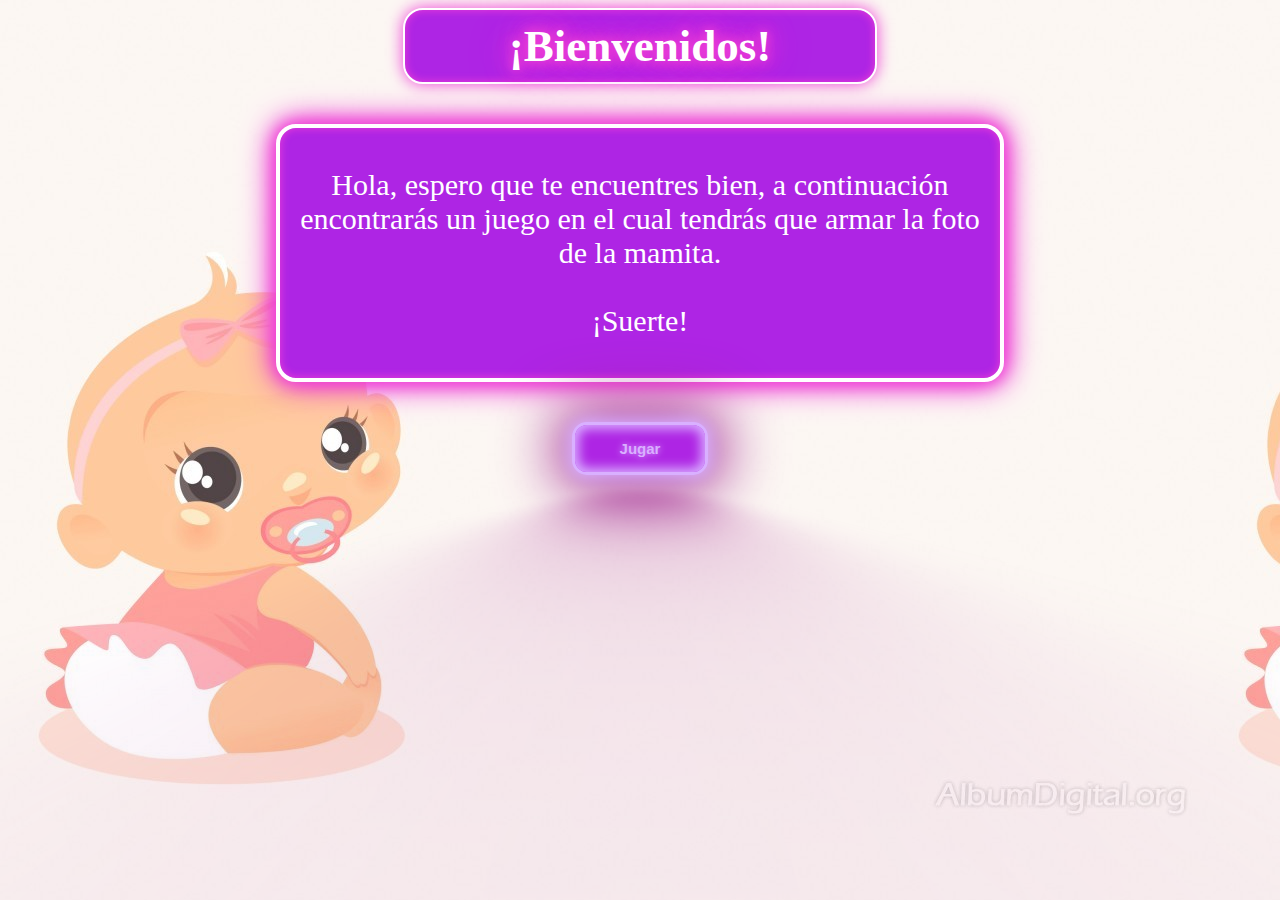
<file: index.html>
<!DOCTYPE html>
<html lang="es">
<head>
    <meta charset="UTF-8">
    <meta http-equiv="X-UA-Compatible" content="IE=edge">
    <meta name="bienvenida" content="width=device-width, initial-scale=1.0">
    <title>Antonella</title>
    <link rel="stylesheet" href="css/antonella.css">
</head>
<body>
    <div class="container">
        <H1>
            ¡Bienvenidos!
        </H1>

    </div>
    <div class="espacio">

    </div>

    <div class="container2">
        
        <p>Hola, espero que te encuentres bien, a continuación  encontrarás un juego en el cual tendrás que armar la foto de la mamita. <br> <br> ¡Suerte!
        </p>
    </div>
   
    <a href="juego.html">  <center> <button>
        Jugar
    </button> </center></a>
</body>
</html>
</file>
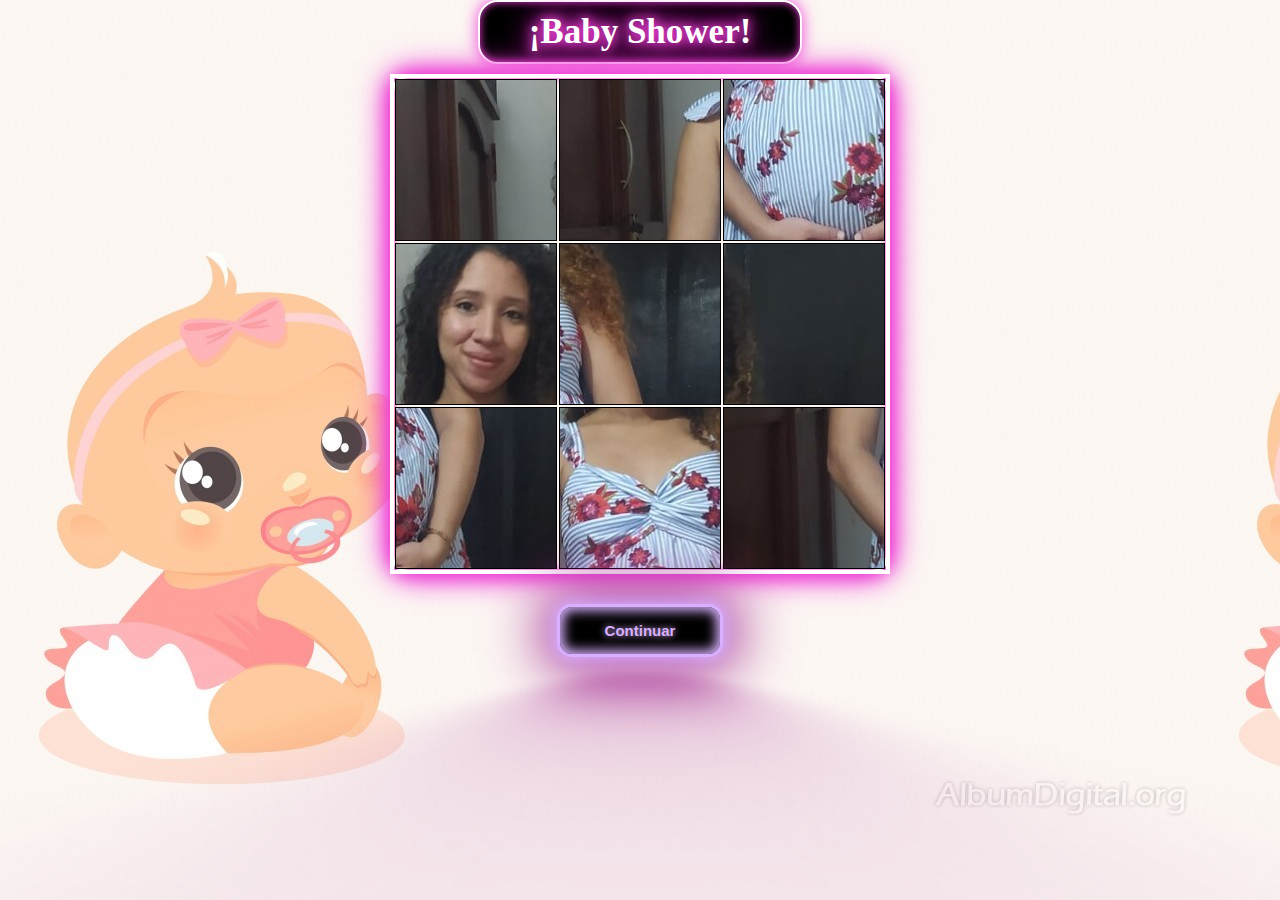
<file: juego.html>
<!DOCTYPE html>
<html lang="es">

<head>
	<meta charset="UTF-8">
	<link rel="stylesheet" href="css/inicio.css">
	<title>Juego</title>
	<!-- Estilo CSS para que la separación entre las celdas de las tablas sea el mínimo posible -->
	<style type="text/css">
		table {
			border-collapse: collapse;
			border-spacing: 0;
		}

		img {
			display: block;
		}
	</style>
</head>

<body class="cuerpo">
<div>
    <h1 class="container "> ¡Baby Shower!</h1>
</div>
<div class="espacio">

</div>
	
	<center><table class="tabla">
		<tr>
			<td><img class="fto"  id="img_0" src="imagenes/img_0.jpg" onclick="seleccionar(0)" /></td>
			<td><img class="fto"  id="img_1" src="imagenes/img_1.jpg" onclick="seleccionar(1)" /></td>
			<td><img class="fto"  id="img_2" src="imagenes/img_2.jpg" onclick="seleccionar(2)" /></td>
		</tr>
		<tr>
			<td><img class="fto"  id="img_3" src="imagenes/img_3.jpg" onclick="seleccionar(3)" /></td>
			<td><img class="fto"  id="img_4" src="imagenes/img_4.jpg" onclick="seleccionar(4)" /></td>
			<td><img class="fto"  id="img_5" src="imagenes/img_5.jpg" onclick="seleccionar(5)" /></td>
		</tr>
		<tr>
			<td><img class="fto"  id="img_6" src="imagenes/img_6.jpg" onclick="seleccionar(6)" /></td>
			<td><img class="fto"  id="img_7" src="imagenes/img_7.jpg" onclick="seleccionar(7)" /></td>
			<td><img class="fto"  id="img_8" src="imagenes/img_8.jpg" onclick="seleccionar(8)" /></td>
		</tr>
	</table></center>
	<center><div>
		<a href="Portada.html"> <button >Continuar</button> </a>  
	</div></center>


</body>
<script type="text/javascript">
	function desordenar() {
		piezas.sort(function () { return Math.random() - 0.5 });
		console.log(piezas);
	}
	function desmarcarTodas() {
		//Elimina el borde de todas las casillas (aunque no lo tuviesen)
		for (var i = 0; i <= 8; i++) {
			document.getElementById("img_" + i).style.border = "solid 1px black";
		}
	}
	//Esta función se le llama cuando se hace click en una casilla:
	function seleccionar(casilla) {
		//Contabilizo el click sobre una casilla:
		num_click = num_click + 1;
		console.log("Click num: " + num_click);

		//Si es el primero click:
		if (num_click == 1) {
			//Memorizar la casilla donde se ha hecho este primer click:
			casilla_click_primero = casilla;
			desmarcarTodas();
			document.getElementById("img_" + casilla).style.border = "solid 2px red";
			console.log("Memorizo la casilla del primer click: " + casilla_click_primero);
		}

		if (num_click == 2) {
			//En este caso, este segundo click, no me interesa mantenerlo, con lo cual la variable puede ser local
			var casilla_click_segundo = casilla;

			//Pintar en la consola como esta el array antes del intercambio:
			console.log(piezas);

			//Intercambiar los valores en las posiciones del array:
			var contenido = piezas[casilla_click_primero];
			//Ahora ya puedo cambiar el contenido de esa casilla:
			piezas[casilla_click_primero] = piezas[casilla_click_segundo];
			//Por último, pongo en la casilla del segundo click, el contenido que había en la primera:
			piezas[casilla_click_segundo] = contenido;

			//Pintar en la consola como ha quedado el array:
			console.log(piezas);

			//Volver a poner el contador de clicks a 0:
			num_click = 0;

			//Quitar el borde que estaba marcado:
			desmarcarTodas();

			//Aquí deberíamos refrescar el panel:
			refrescarPuzzle();

			//Comprobar si el puzzle ya es correcto:
			var correcto = comprobarPuzzleFinalizado();
			//Al salir del bucle la variable correcto me dice true si esta completo y false si no:
			if (correcto == true) {
				//Mostramos el alert mediante un breve temporizador, para que de tiempo a refrescar el puzzle y verlo completo:
				setTimeout(function () {
					alert("¡Felicidades!, lo lograste.")
					
						
					;
				}, 300);
			}
		}
	}

	function comprobarPuzzleFinalizado() {
		//Recorrer todo el array piezas y ver el contenido de cada casilla se corresponde con su posición:
		var correcto = true;
		for (var i = 0; i <= 8; i++) {
			if (piezas[i] != i) {
				correcto = false;
			}
		}
		return correcto;
	}



	function refrescarPuzzle() {
		for (var casilla = 0; casilla <= 8; casilla++) {
			//Obtengo el número de la imagen que hay en el array en la casilla i:
			var imagen = piezas[casilla];
			//Pinto en la casilla i, la imagen imagen:
			document.getElementById("img_" + casilla).src = "imagenes/img_" + imagen + ".jpg";
		}
	}

	//Comienzo el programa:
	var piezas = [0, 1, 2, 3, 4, 5, 6, 7, 8];
	//Variable para distinguir si es el primer o segundo click:
	var num_click = 0;
	//Variable para saber en que casilla se hizo el primer click:
	var casilla_click_primero;
	//Llamo a la función desordenar:
	desordenar();
	//LLamo a la función que refresca el panel con el puzzle:
	refrescarPuzzle();
	desmarcarTodas();

</script>

</html>
</file>
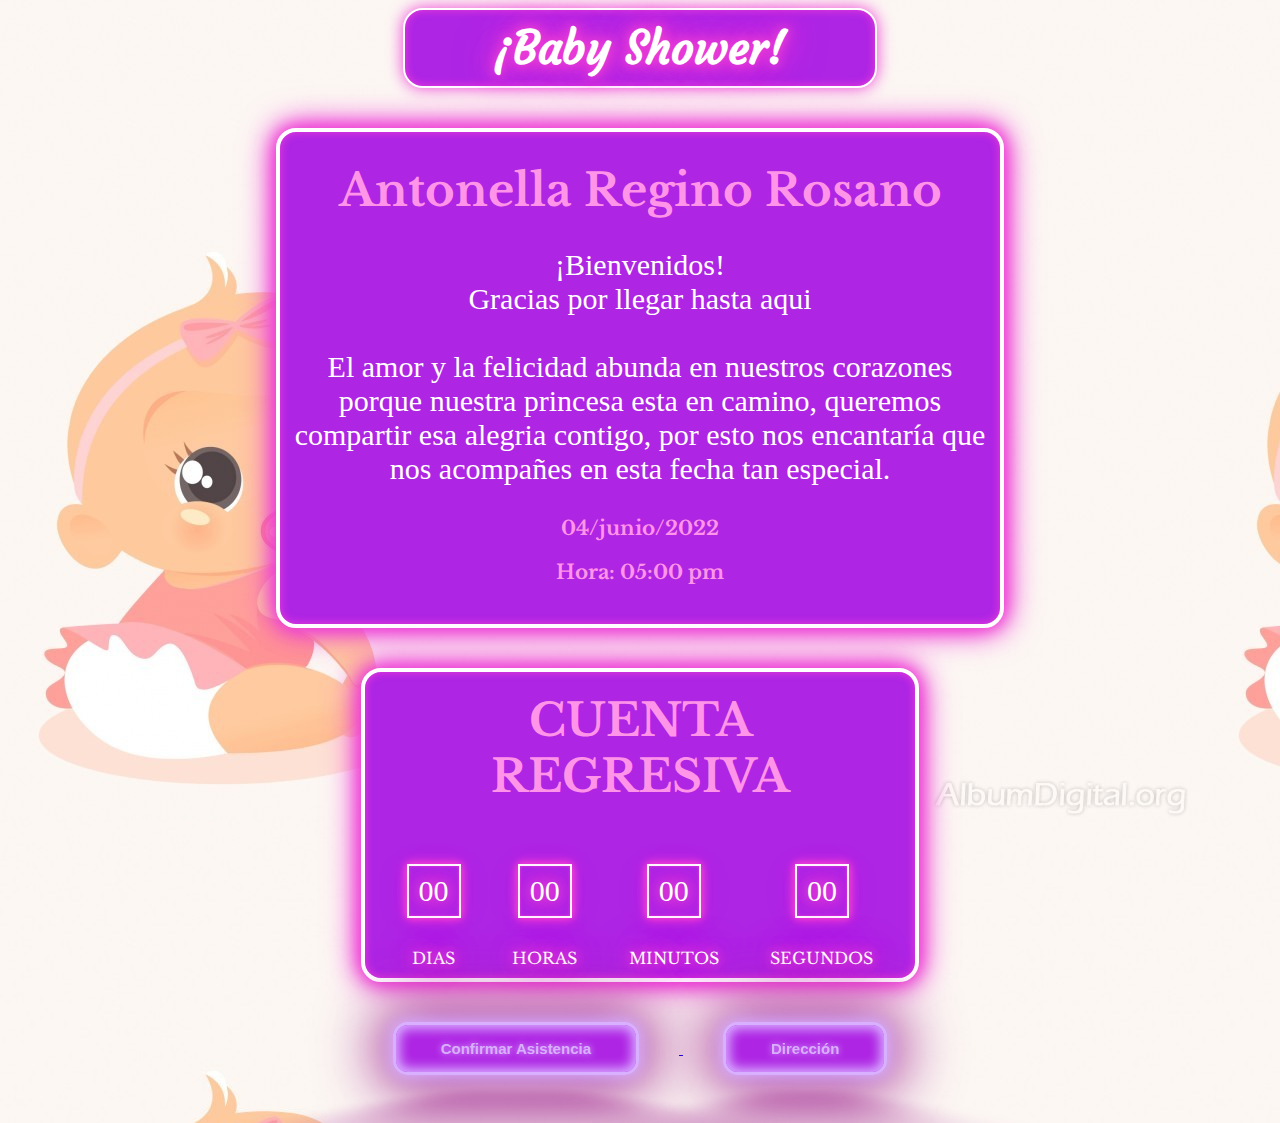
<file: Portada.html>
<!DOCTYPE html>
<html lang="es">

<head>
    <meta charset="UTF-8">
    <meta http-equiv="X-UA-Compatible" content="IE=edge">
    <meta name="antonella" content="width=device-width, initial-scale=1.0">
    <title>Baby Shower</title>
    <link rel="preconnect" href="https://fonts.googleapis.com">
    <link rel="preconnect" href="https://fonts.googleapis.com">
    <link rel="preconnect" href="https://fonts.gstatic.com" crossorigin>
    <link href="https://fonts.googleapis.com/css2?family=Courgette&display=swap" rel="stylesheet">
    <link rel="preconnect" href="https://fonts.googleapis.com">
    <link rel="preconnect" href="https://fonts.googleapis.com">
    <link rel="preconnect" href="https://fonts.googleapis.com">
    <link rel="preconnect" href="https://fonts.gstatic.com" crossorigin>
    <link href="https://fonts.googleapis.com/css2?family=Libre+Baskerville:ital@1&display=swap" rel="stylesheet">
    <link rel="stylesheet" href="css/antonella.css">
</head>

<body>
    <div class="container">
        <H1>
            ¡Baby Shower!
        </H1>

    </div>
    <div class="espacio">


    </div>

    <div class="container2" id="fondo">
        <h2>
            Antonella Regino Rosano
        </h2>
        <p>
            ¡Bienvenidos! <br>Gracias por llegar hasta aqui<br> 
            <br>El amor y la felicidad abunda en nuestros corazones porque nuestra princesa esta en
            camino, queremos compartir esa alegria contigo, por esto nos encantaría que nos acompañes
            en esta fecha tan especial.<br>
            <h3> 04/junio/2022</h3> <h3>Hora: 05:00 pm</h3>
        </p>
    </div>
    <div class="espacio">

    </div>
    <section class="container3">
        <h2>CUENTA REGRESIVA

        </h2>
        <div>
            <p id="dias"> 00 </p>
            <span>DIAS


            </span>
        </div>
        <div>

            <p id="horas"> 00 </p>
            <span>HORAS

            </span>
        </div>
        <div>
            <p id="minutos"> 00 </p>
            <span> MINUTOS

            </span>
        </div>
        <div>
            <p id="segundos"> 00 </p>
            <span> SEGUNDOS

            </span>
        </div>


    </section>
    <section class="final">
        <h3>!GRACIAS POR ASISTIR¡</h3>
    </section>
    <center> <a href="https://wa.me/message/V47AUYSA4ZQYI1"> <button> Confirmar Asistencia </button> </a> 
    <a href="https://www.google.es/maps/@8.9406045,-75.4432218,3a,75y,17.18h,83.78t/data=!3m7!1e1!3m5!1sKmcvfbAhjuxLtD4su8oj9g!2e0!6shttps:%2F%2Fstreetviewpixels-pa.googleapis.com%2Fv1%2Fthumbnail%3Fpanoid%3DKmcvfbAhjuxLtD4su8oj9g%26cb_client%3Dmaps_sv.tactile.gps%26w%3D203%26h%3D100%26yaw%3D102.29007%26pitch%3D0%26thumbfov%3D100!7i13312!8i6656?hl=es"> <button> Dirección</button> </center> </a> 
  
    <script src="js/antonella.js"></script>
</body>

</html>
</file>
<file: css/antonella.css>
h1 {
    margin: 0;
    font-size: 45px;
    text-shadow: 0 0 10px rgb(238, 62, 214), 0 0 15px rgb(238, 62, 214), 0 0 25px rgb(238, 62, 214), 0 0 40px rgb(238, 62, 214);
    font-family: 'Courgette', cursive;
    color: white;
    animation: parpadear 1s infinite backwards steps(2);

}

h2 {

    margin: 20px;
    font-size: 45px;
    font-family: 'Libre Baskerville', serif;
    color: rgb(255, 148, 232);
    text-align: center;


}
h3{

    font-size: 20px;
    font-family: 'Libre Baskerville', serif;
    color: rgb(255, 148, 232);
    text-align: center;
}

.container2 {

    padding: 10px;
    text-align: center;
    border: 4px solid white;
    box-shadow: inset 0 0 8px rgb(238, 62, 214), 0 0 16px rgb(238, 62, 214), 0 0 26px rgb(238, 62, 214), 0 0 36px rgb(238, 62, 214);
    border-radius: 20px;
    max-width: 700px;
    margin: auto;
    animation: parpadear2 1s infinite backwards steps(2);
    background-color: rgb(174, 37, 228);
}

  


.espacio {
    margin: 40px;
}

p {

    color: white;
    font-size: 30px;
}

@keyframes parpadear2 {
    to {
        color: gray;
        box-shadow: none;
    }
}

@keyframes parpadear {
    to {
        color: gray;
        text-shadow: none;
    }
}

.container {

    padding: 10px;
    text-align: center;
    border: 2px solid white;
    box-shadow: inset 0 0 8px rgb(238, 62, 214), 0 0 16px rgb(238, 62, 214);
    border-radius: 20px;
    max-width: 450px;
    margin: auto; 
   background-color: rgb(174, 37, 228);

}

.container3 {

    display: flex;
    justify-content: space-evenly;
    flex-wrap: wrap;
    align-items: center;
    text-align: center;
    border: 4px solid white;
    box-shadow: inset 0 0 8px rgb(238, 62, 214), 0 0 16px rgb(238, 62, 214), 0 0 26px rgb(238, 62, 214), 0 0 36px rgb(238, 62, 214);
    border-radius: 20px;
    max-width: 550px;
    margin: auto;
    animation: parpadear2 1s infinite backwards steps(2);
    background-color: rgb(174, 37, 228);
}

.container3 div {
    display: grid;
    place-items: center;
    padding: 10px;
    text-shadow: 0 0 10px rgb(238, 62, 214), 0 0 15px rgb(238, 62, 214), 0 0 25px rgb(238, 62, 214), 0 0 40px rgb(238, 62, 214);
}

.container3 div p {

    display: grid;
    place-items: center;
    border: solid 2.5px white;
    height: 50px;
    width: 50px;
    box-shadow: inset 0 0 3px rgb(238, 62, 214), 0 0 6px rgb(238, 62, 214), 0 0 9px rgb(238, 62, 214), 0 0 12px rgb(238, 62, 214);
}

span {
    color: white;
    font-family: 'Libre Baskerville', serif;
}
.final{
    position: absolute;
    left: 0;
    right: 0;
    top: 0;
    bottom: 0;
    display: grid;
    place-items: center;
    transform: translateY(-100%);
    transition: ease-in-out 0.5s;
    background-color: black;
    
    
}
.final h3{
    text-align: center;
    font-size: 100px;
    color: white;
    text-shadow: 0 0 10px rgb(238, 62, 214), 0 0 15px rgb(238, 62, 214), 0 0 25px rgb(238, 62, 214), 0 0 40px rgb(238, 62, 214);
}

button {
    --glow-color: rgb(217, 176, 255);
    --glow-spread-color: rgb(160, 37, 144);
    --enhanced-glow-color: rgb(217, 176, 255);
    border: .25em solid var(--glow-color);
    padding: 1em 3em;
    color: var(--glow-color);
    font-size: 15px;
    font-weight: bold;
    background-color: rgb(174, 37, 228);
    border-radius: 1em;
    outline: none;
    box-shadow: 0 0 1em .25em var(--glow-color),
        0 0 4em 1em var(--glow-spread-color),
        inset 0 0 .75em .25em var(--glow-color);
    text-shadow: 0 0 .5em var(--glow-color);
    position: relative;
    transition: all 0.3s;
    margin: 40px;
}

button::after {
    pointer-events: none;
    content: "";
    position: absolute;
    top: 120%;
    left: 0;
    height: 100%;
    width: 100%;
    background-color: var(--glow-spread-color);
    filter: blur(2em);
    opacity: .7;
    transform: perspective(1.5em) rotateX(35deg) scale(1, .6);
}

button:hover {
    color: var(--btn-color);
    background-color: var(--glow-color);
    box-shadow: 0 0 1em .25em var(--glow-color),
        0 0 4em 2em var(--glow-spread-color),
        inset 0 0 .75em .25em var(--glow-color);
}

button:active {
    box-shadow: 0 0 0.6em .25em var(--glow-color),
        0 0 2.5em 2em var(--glow-spread-color),
        inset 0 0 .5em .25em var(--glow-color);
}

body {
    background-image: url(../imagenes/fondo.jpg);
    background-color: black;
}
</file>
<file: css/inicio.css>
.cuerpo {
    position: relative;
    margin: auto;
}

h1 {

    margin: 0;
    font-size: 35px;
    text-shadow: 0 0 10px rgb(238, 62, 214), 0 0 15px rgb(238, 62, 214), 0 0 25px rgb(238, 62, 214), 0 0 40px rgb(238, 62, 214);
    font-family: 'Courgette', cursive;
    color: white;
    animation: parpadear 1s infinite backwards steps(2);

}
.espacio{
    margin: 10px;
}
@keyframes parpadear {
    to {
        color: gray;
        text-shadow: none;
    }
}
.container {

    padding: 10px;
    text-align: center;
    border: 2px solid white;
    box-shadow: inset 0 0 8px rgb(238, 62, 214), 0 0 16px rgb(238, 62, 214);
    border-radius: 20px;
    max-width: 300px;
    margin: auto;
    background-color: black;

}

.tabla {
    padding: 10px;
    text-align: center;
    border: 4px solid white;
    box-shadow: inset 0 0 8px rgb(238, 62, 214), 0 0 16px rgb(238, 62, 214), 0 0 26px rgb(238, 62, 214), 0 0 36px rgb(238, 62, 214);
    border-radius: 20px;
    max-width: 700px;
    margin: auto;
    animation: parpadear2 1s infinite backwards steps(2);

}

@keyframes parpadear2 {
    to {
        color: gray;
        box-shadow: none;
    }
}

body {
    background-color: black;
    background-image: url(../imagenes/fondo.jpg);
}

button {
    --glow-color: rgb(217, 176, 255);
    --glow-spread-color: rgb(160, 37, 144);
    --enhanced-glow-color: rgb(217, 176, 255);
    border: .25em solid var(--glow-color);
    padding: 1em 3em;
    color: var(--glow-color);
    font-size: 15px;
    font-weight: bold;
    background-color: black;
    border-radius: 1em;
    outline: none;
    box-shadow: 0 0 1em .25em var(--glow-color),
        0 0 4em 1em var(--glow-spread-color),
        inset 0 0 .75em .25em var(--glow-color);
    text-shadow: 0 0 .5em var(--glow-color);
    position: relative;
    transition: all 0.3s;
    margin: 30px;
}

button::after {
    pointer-events: none;
    content: "";
    position: absolute;
    top: 120%;
    left: 0;
    height: 100%;
    width: 100%;
    background-color: var(--glow-spread-color);
    filter: blur(2em);
    opacity: .7;
    transform: perspective(1.5em) rotateX(35deg) scale(1, .6);
}

button:hover {
    color: var(--btn-color);
    background-color: var(--glow-color);
    box-shadow: 0 0 1em .25em var(--glow-color),
        0 0 4em 2em var(--glow-spread-color),
        inset 0 0 .75em .25em var(--glow-color);
}

button:active {
    box-shadow: 0 0 0.6em .25em var(--glow-color),
        0 0 2.5em 2em var(--glow-spread-color),
        inset 0 0 .5em .25em var(--glow-color);
}
</file>
